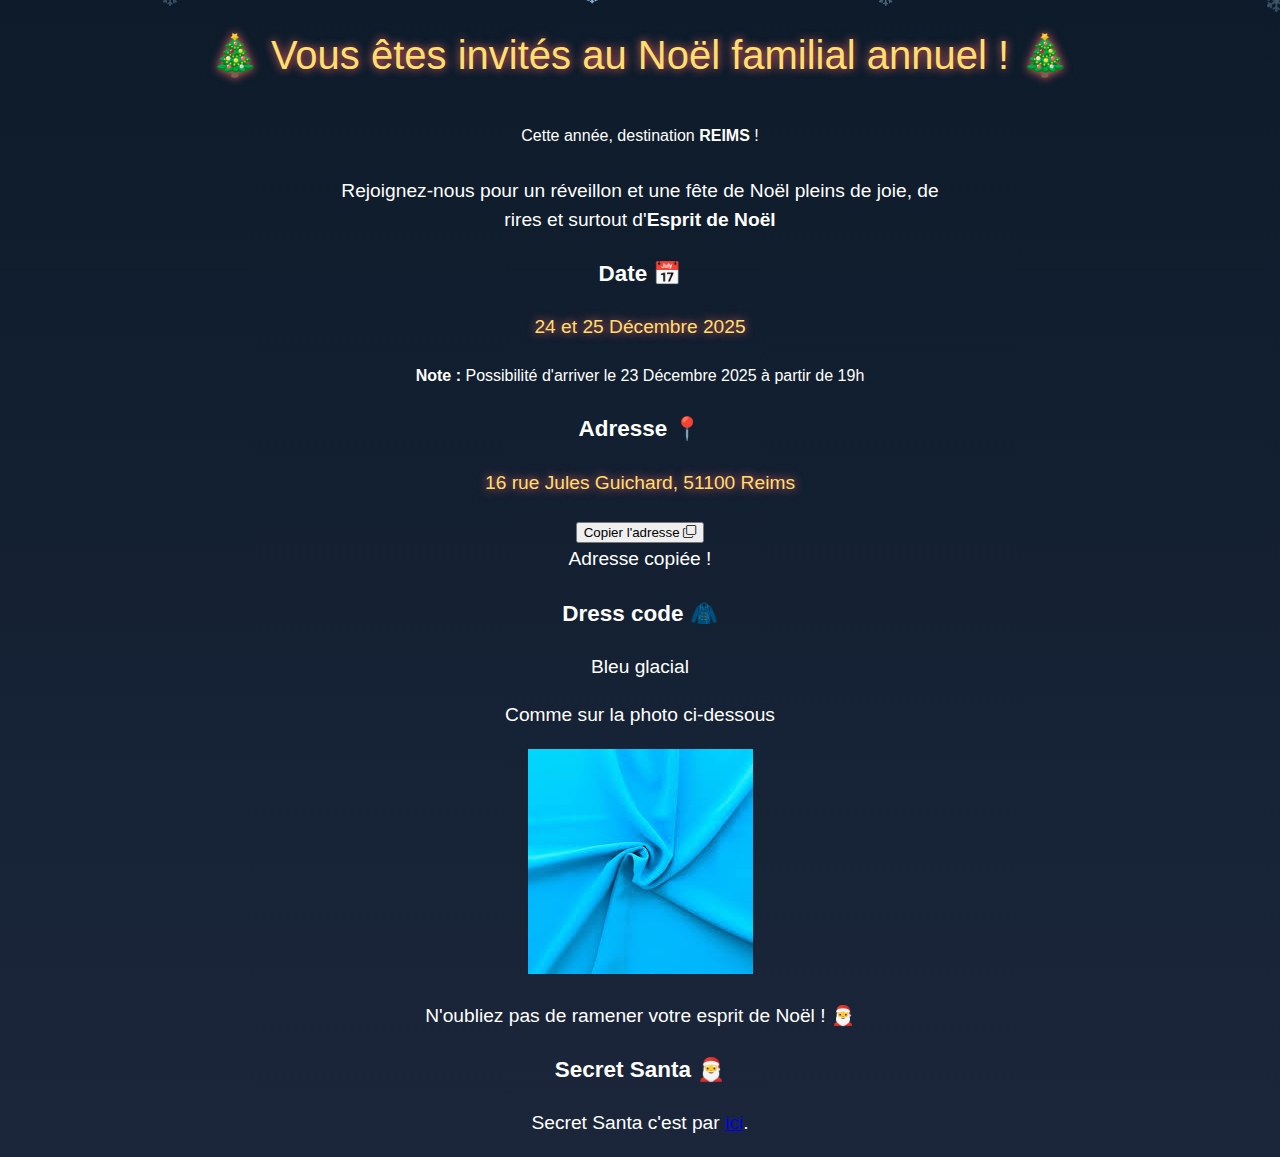
<file: index.html>
<!DOCTYPE html>

<head>
    <meta charset="UTF-8">
    <meta name="viewport" content="width=device-width, initial-scale=1.0">
    <title>Natale della famiglia 🎄</title>
    <link href="https://cdn.jsdelivr.net/npm/bootstrap@5.3.8/dist/css/bootstrap.min.css" rel="stylesheet"
        integrity="sha384-sRIl4kxILFvY47J16cr9ZwB07vP4J8+LH7qKQnuqkuIAvNWLzeN8tE5YBujZqJLB" crossorigin="anonymous">
    <link rel="stylesheet" href="https://cdn.jsdelivr.net/npm/bootstrap-icons@1.13.1/font/bootstrap-icons.min.css">
    <link rel="stylesheet" href="style.css">
    <link rel="shortcut icon" href="christmas-wreath.512.png" type="image/x-icon">
</head>

<body>
    <header>🎄 Vous êtes invités au Noël familial annuel ! 🎄</header>
    <p class="fs-4">Cette année, destination <b>REIMS</b> !</p>

    <div class="countdown" id="countdown"></div>

    <div class="invite-text">
        <p>Rejoignez-nous pour un réveillon et une fête de Noël pleins de joie, de rires et surtout d'<b>Esprit de
                Noël</b></p>
        <h3 class="mt-3">Date 📅</h3>
        <p class="important-stuff">24 et 25 Décembre 2025
        </p>
        <small><strong>Note : </strong>Possibilité d'arriver le 23 Décembre 2025 à partir de 19h</small>
        <h3 class="mt-3">Adresse 📍</h3>
        <p id="festaAddress" class="important-stuff">16 rue Jules Guichard, 51100 Reims</p>
        <button onclick="copyAddress()" class="btn btn-outline-light">Copier l'adresse <i
                class="bi bi-copy"></i></button>
        <div id="toast" class="toast">Adresse copiée !</div>
        <h3 class="mt-3">Dress code 🧥</h3>
        <p id="dressCode">Bleu glacial</p>
        <p>Comme sur la photo ci-dessous</p>
        <img src="bleu-glacial.jpeg" alt="Bleu glacial">
        <p class="mt-3">N'oubliez pas de ramener votre esprit de Noël ! 🎅</p>
        <h3>Secret Santa 🎅</h3>
        <p>Secret Santa c'est par <a href="https://drawnames.app/t/J--_B5I">ici</a>.</p>
    </div>

    <script src="script.js"></script>
</body>
</file>
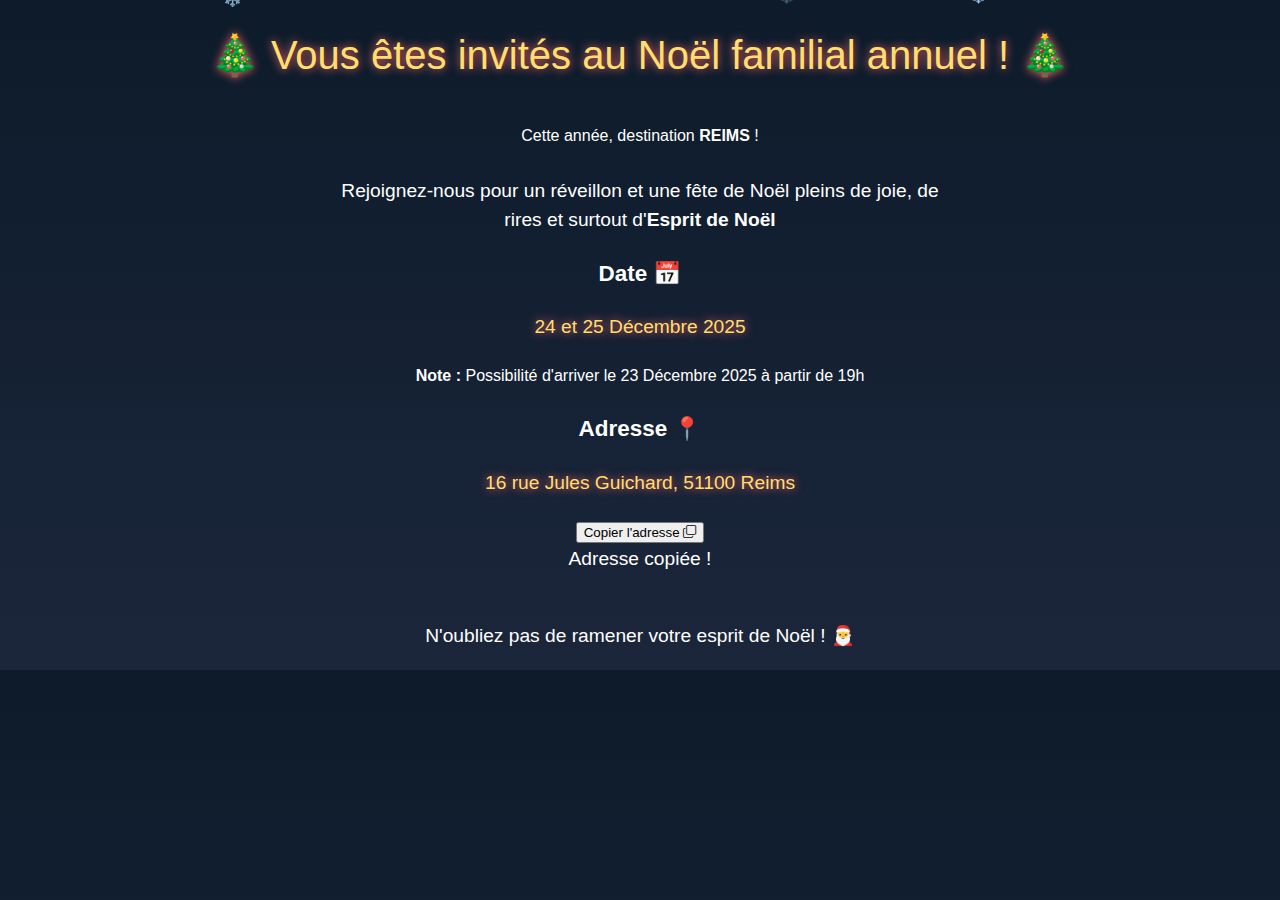
<file: save-the-date.html>
<!DOCTYPE html>

<head>
    <meta charset="UTF-8">
    <meta name="viewport" content="width=device-width, initial-scale=1.0">
    <title>Natale della famiglia 🎄</title>
    <link href="https://cdn.jsdelivr.net/npm/bootstrap@5.3.8/dist/css/bootstrap.min.css" rel="stylesheet"
        integrity="sha384-sRIl4kxILFvY47J16cr9ZwB07vP4J8+LH7qKQnuqkuIAvNWLzeN8tE5YBujZqJLB" crossorigin="anonymous">
    <link rel="stylesheet" href="https://cdn.jsdelivr.net/npm/bootstrap-icons@1.13.1/font/bootstrap-icons.min.css">
    <link rel="stylesheet" href="style.css">
</head>

<body>
    <header>🎄 Vous êtes invités au Noël familial annuel ! 🎄</header>
    <p class="fs-4">Cette année, destination <b>REIMS</b> !</p>

    <div class="countdown" id="countdown"></div>

    <div class="invite-text">
        <p>Rejoignez-nous pour un réveillon et une fête de Noël pleins de joie, de rires et surtout d'<b>Esprit de
                Noël</b></p>
        <h3 class="mt-3">Date 📅</h3>
        <p class="important-stuff">24 et 25 Décembre 2025
        </p>
        <small><strong>Note : </strong>Possibilité d'arriver le 23 Décembre 2025 à partir de 19h</small>
        <h3 class="mt-3">Adresse 📍</h3>
        <p id="festaAddress" class="important-stuff">16 rue Jules Guichard, 51100 Reims</p>
        <button onclick="copyAddress()" class="btn btn-outline-light">Copier l'adresse <i
                class="bi bi-copy"></i></button>
        <div id="toast" class="toast">Adresse copiée !</div>
        <br>
        <p class="mt-3">N'oubliez pas de ramener votre esprit de Noël ! 🎅</p>
    </div>

    <script src="script.js"></script>
</body>
</file>
<file: style.css>
body {
  margin: 0;
  padding: 0;
  font-family: "Mountains of Christmas", cursive, sans-serif;
  background: linear-gradient(to bottom, #0d1b2a, #1b263b);
  color: white;
  text-align: center;
  overflow-x: hidden;
}

header {
  padding: 2rem;
  font-size: 2.5rem;
  color: #ffdf6c;
  text-shadow: 0 0 10px #ff6c6c;
}

.important-stuff {
  color: #ffdf6c;
  text-shadow: 0 0 10px #ff6c6c;
}

.countdown {
  font-size: 2rem;
  margin: 2rem 0;
}

.invite-text {
  max-width: 600px;
  margin: auto;
  font-size: 1.2rem;
  line-height: 1.5;
}

/* Snow effect */
.snowflake {
  position: fixed;
  top: -10px;
  color: white;
  font-size: 1.5em;
  user-select: none;
  animation-name: fall;
  animation-timing-function: linear;
  animation-iteration-count: infinite;
}

@keyframes fall {
  0% {
    transform: translateY(0);
  }
  100% {
    transform: translateY(100vh);
  }
}
</file>
